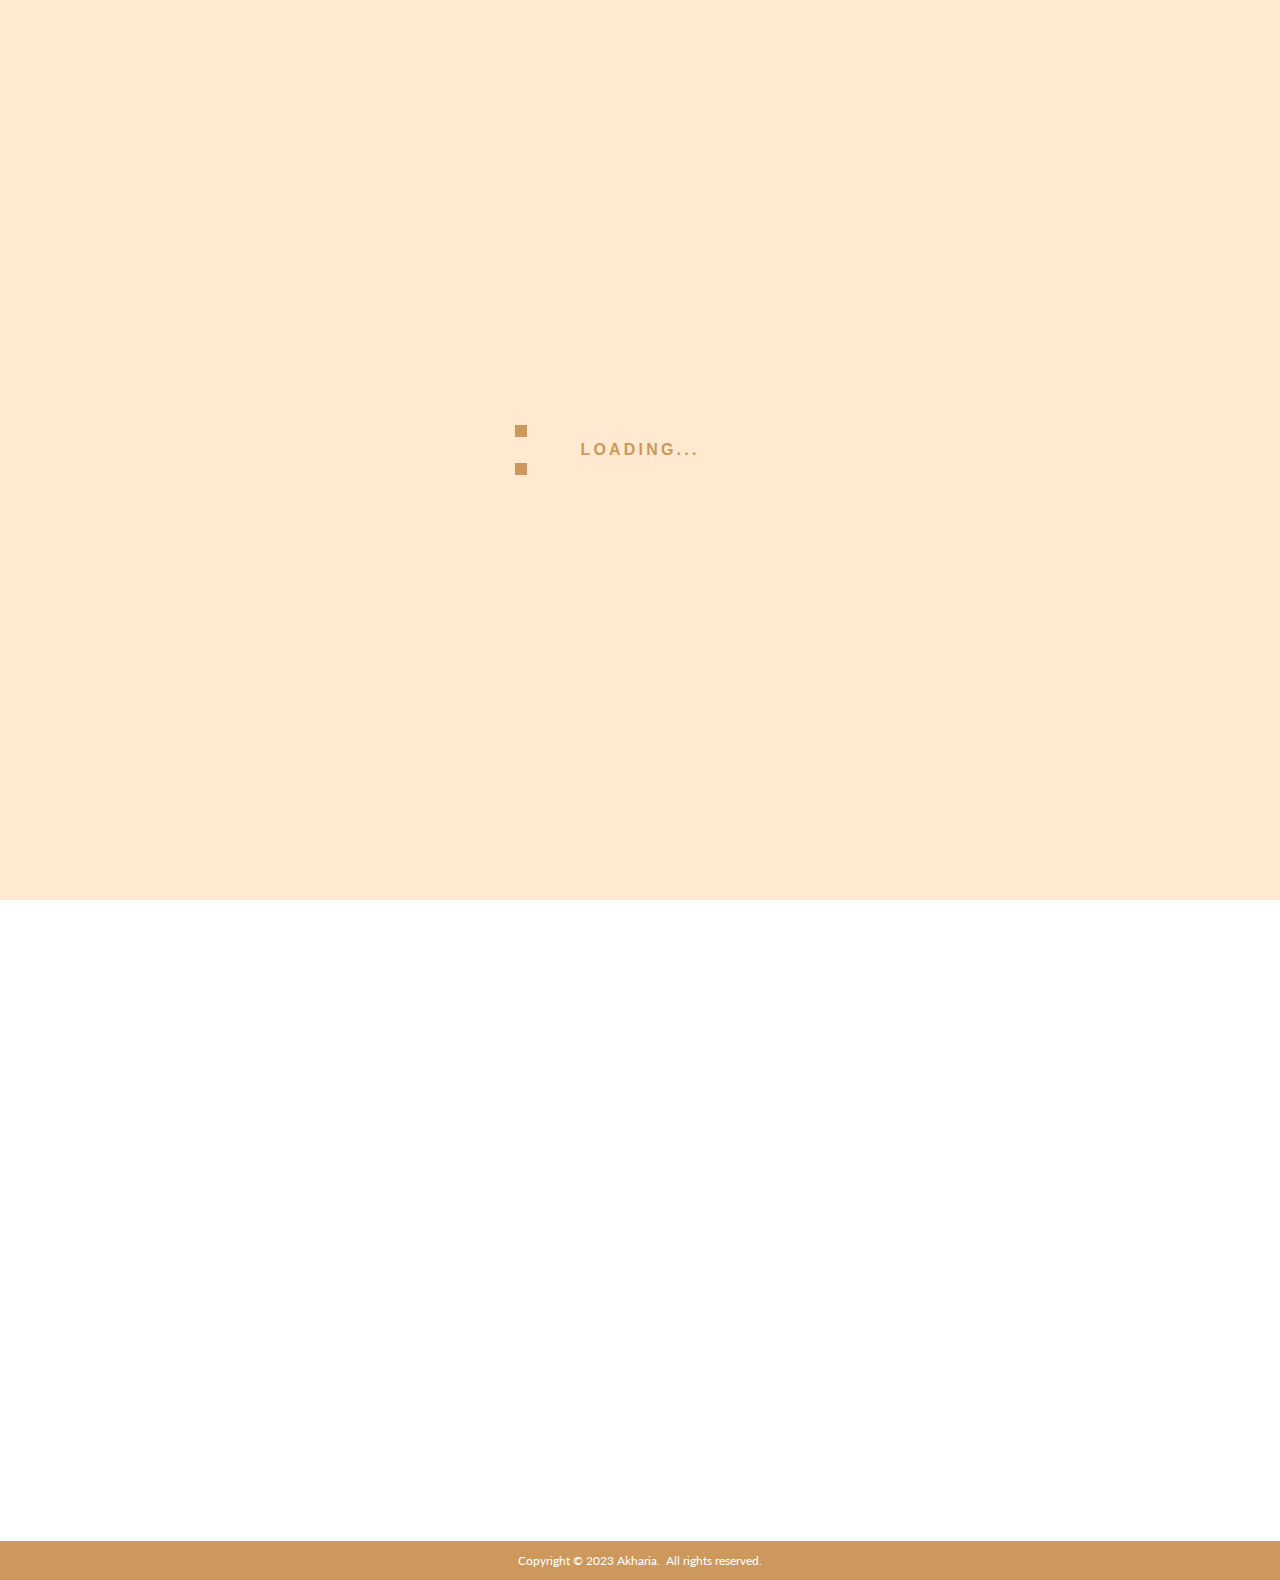
<file: index.html>
<!DOCTYPE html>
<html lang="en">
<head>
    <meta charset="UTF-8">
    <meta http-equiv="X-UA-Compatible" content="IE=edge">
    <meta name="theme-color" content="#CD985B" />
    <meta name="viewport" content="width=device-width initial-scale=1">
    <link rel="icon" href="https://i.postimg.cc/QNc5mQps/Group-1.png" type="image" sizes="16x16">
    <link rel="stylesheet" href="style.css">
    <title>Akhraia</title>
</head>
<body>
    <div class="bg-loader">
        <div class="loader">Loading...</div>
    </div>
    <div class="header">
        <div class="logoo">
            <a href="index.html"><img class="logo" src="Logo Icon.png"></a>
        </div>
        
        <div class="search">
            <a href="search-.html"><div class="searchicon">
                <img src="Vector.png" width="70%" height="90%">
            </div></a>
            <div class="srcinput">
                <input type="text" placeholder="Cari di Akharia" class="input">
            </div>
        </div>
        <div class="button1">
        <button onclick="openLoginForm()" class="btn-masuk" type="button">Masuk</button>&nbsp;&nbsp;
        <button onclick="openSignUpForm()" class="btn-daftar" type="button">Daftar</button>&nbsp;
        </div>
    </div>
    <div class="dropdown">
        <div class="dropbtn" onclick="myFunction()">
            <div class="line1"></div>
            <div class="line2"></div>
            <div class="line3"></div>
        </div>
    </div>
    <div id="nav" class="dropdown-content">
        <p class="first">BERANDA</p>
        <a class="first" href="#">Brand Terpilih</a>
        <a class="first" href="#">Keluaran Terbaru</a>
        <p class="scnd">EVENT</p>
        <a class="scnd" href="#">Erigo x Akharia</a>
        <a class="scnd" href="#">Erigo x Akharia</a>
        <a class="scnd" href="#">Erigo x Akharia</a>
    </div>
    <div class="bingkai">
        <div class="banner">
            <div class="slideshow-container">
                <img src="banner/Banner2.png">
                <img src="banner/Banner.png">
                <img src="banner/Banner3.png">
                <img src="banner/Banner4.png">
                <img src="banner/Banner5.png">
            </div>
        </div>
        <div class="btn-banner">
            <img src="Dropdown Icon.png" width="20%">
        </div>
        <div class="btn-banner2">
            <img src="Dropdown Icon.png" width="20%">
        </div>
    <div class="reveal">
        <div class="brand-terpilih">
            <div class="title-card">
            <div class="title-card1">Brand-brand Terpilih</div><div class="sml-link">Lihat Semua</div><br>
            </div>
            <div class="btn-terpilih">
            <button class="btn-terpilih1" type="button">Semua</button>
            <button class="btn-terpilih2" type="button">Brand Name Dummy Example</button>
            <button class="btn-terpilih3" type="button">Brand Name Dummy Example</button>
            </div>
            <div class="produk1">
                <div class="card">
                    <a href="shop.html"><img src="produk1.png"></a>
                    <div class="sml-title">Item Name For a Dumy Example</div>
                    <div class="prc-title"><b>Rp 100.000</b></div>
                    <div class="btn-beli-star">
                        <button class="btn-beli" type="button">Beli Sekarang</button>
                        <div class="btn-star"><center><img src="star.png" width="53%" height="53%"><center></div>
                    </div>
                </div>
                <div class="card">
                    <a href="shop.html"><img src="produk1.png"></a>
                    <div class="sml-title">Item Name For a Dumy Example</div>
                    <div class="prc-title"><b>Rp 100.000</b></div>
                    <div class="btn-beli-star">
                        <button class="btn-beli" type="button">Beli Sekarang</button>
                        <div class="btn-star"><center><img src="star.png" width="53%" height="53%"><center></div>
                    </div>
                </div>
                <div class="card">
                    <a href="shop.html"><img src="produk1.png"></a>
                    <div class="sml-title">Item Name For a Dumy Example</div>
                    <div class="prc-title"><b>Rp 100.000</b></div>
                    <div class="btn-beli-star">
                        <button class="btn-beli" type="button">Beli Sekarang</button>
                        <div class="btn-star"><center><img src="star.png" width="53%" height="53%"><center></div>
                    </div>
                </div>
                <div class="card">
                    <a href="shop.html"><img src="produk1.png"></a>
                    <div class="sml-title">Item Name For a Dumy Example</div>
                    <div class="prc-title"><b>Rp 100.000</b></div>
                    <div class="btn-beli-star">
                        <button class="btn-beli" type="button">Beli Sekarang</button>
                        <div class="btn-star"><center><img src="star.png" width="53%" height="53%"><center></div>
                    </div>
                </div>
                <div class="card">
                    <a href="shop.html"><img src="produk1.png"></a>
                    <div class="sml-title">Item Name For a Dumy Example</div>
                    <div class="prc-title"><b>Rp 100.000</b></div>
                    <div class="btn-beli-star">
                        <button class="btn-beli" type="button">Beli Sekarang</button>
                        <div class="btn-star"><center><img src="star.png" width="53%" height="53%"><center></div>
                    </div>
                </div>
                <div class="card">
                    <a href="shop.html"><img src="produk1.png"></a>
                    <div class="sml-title">Item Name For a Dumy Example</div>
                    <div class="prc-title"><b>Rp 100.000</b></div>
                    <div class="btn-beli-star">
                        <button class="btn-beli" type="button">Beli Sekarang</button>
                        <div class="btn-star"><center><img src="star.png" width="53%" height="53%"><center></div>
                    </div>
                </div>
            </div>
        </div>
    </div>
    <div class="reveal">
        <div class="brand-keluaran">
            <div class="title-card">
            <div class="title-card1">Keluaran Terbaru</div><div class="sml-link">Lihat Semua</div><br>
            </div>
            <div class="btn-terpilih">
            <button class="btn-terpilih1" type="button">Semua</button>
            <button class="btn-terpilih2" type="button">Brand Name Dummy Example</button>
            <button class="btn-terpilih3" type="button">Brand Name Dummy Example</button>
            </div>
            <div class="produk2">
                <div class="card">
                    <a href="shop.html"><img src="produk1.png"></a>
                    <div class="sml-title">Item Name For a Dumy Example</div>
                    <div class="prc-title"><b>Rp 100.000</b></div>
                    <div class="btn-beli-star">
                        <button class="btn-beli" type="button">Beli Sekarang</button>
                        <div class="btn-star"><center><img src="star.png" width="53%" height="53%"><center></div>
                    </div>
                </div>
                <div class="card">
                    <a href="shop.html"><img src="produk1.png"></a>
                    <div class="sml-title">Item Name For a Dumy Example</div>
                    <div class="prc-title"><b>Rp 100.000</b></div>
                    <div class="btn-beli-star">
                        <button class="btn-beli" type="button">Beli Sekarang</button>
                        <div class="btn-star"><center><img src="star.png" width="53%" height="53%"><center></div>
                    </div>
                </div>
                <div class="card">
                    <a href="shop.html"><img src="produk1.png"></a>
                    <div class="sml-title">Item Name For a Dumy Example</div>
                    <div class="prc-title"><b>Rp 100.000</b></div>
                    <div class="btn-beli-star">
                        <button class="btn-beli" type="button">Beli Sekarang</button>
                        <div class="btn-star"><center><img src="star.png" width="53%" height="53%"><center></div>
                    </div>
                </div>
                <div class="card">
                    <a href="shop.html"><img src="produk1.png"></a>
                    <div class="sml-title">Item Name For a Dumy Example</div>
                    <div class="prc-title"><b>Rp 100.000</b></div>
                    <div class="btn-beli-star">
                        <button class="btn-beli" type="button">Beli Sekarang</button>
                        <div class="btn-star"><center><img src="star.png" width="53%" height="53%"><center></div>
                    </div>
                </div>
                <div class="card">
                    <a href="shop.html"><img src="produk1.png"></a>
                    <div class="sml-title">Item Name For a Dumy Example</div>
                    <div class="prc-title"><b>Rp 100.000</b></div>
                    <div class="btn-beli-star">
                        <button class="btn-beli" type="button">Beli Sekarang</button>
                        <div class="btn-star"><center><img src="star.png" width="53%" height="53%"><center></div>
                    </div>
                </div>
                <div class="card">
                    <a href="shop.html"><img src="produk1.png"></a>
                    <div class="sml-title">Item Name For a Dumy Example</div>
                    <div class="prc-title"><b>Rp 100.000</b></div>
                    <div class="btn-beli-star">
                        <button class="btn-beli" type="button">Beli Sekarang</button>
                        <div class="btn-star"><center><img src="star.png" width="53%" height="53%"><center></div>
                    </div>
                </div>
            </div>
        </div>
    </div>
        <div class="login-overlay"></div>
        <div class="popup">
            <div onclick="closeLoginForm()" class="popup-close">&times;</div>
            <div class="form">
                <div class="login-header">
                    Masuk ke akunmu
                </div>
                <div class="login-sub">
                    Selamat datang! Silahkan memasukkan data untuk masuk ke akun anda.
                </div>
                <div class="element">
                    <label for="username"></label>
                    <input placeholder="Nama" type="text" id="username">
                </div>
                <div class="element">
                    <label for="password"></label>
                    <input placeholder="Kata sandi" type="text" id="password">
                </div>
                <div class="element-btn">
                    <a href="index2.html">
                    <button>Masuk</button>
                    </a>
                </div>
                <div class="no-account">
                    Tidak ada akun? &nbsp;<div class="clck-acnt">Buat sebuah akun</div>
                </div>
            </div>
        </div>
        <div class="signup-overlay"></div>
        <div class="popup2">
            <div onclick="closeSignUpForm()" class="popup2-close">&times;</div>
            <div class="form">
                <div class="login-header">
                    Daftar sebuah akun
                </div>
                <div class="login-sub">
                    Selamat datang! Silahkan memasukkan data untuk masuk ke akun anda.
                </div>
                <div class="element">
                    <label for="username"></label>
                    <input placeholder="Nama" type="text" id="username">
                </div>
                <div class="element">
                    <label for="password"></label>
                    <input placeholder="Kata sandi" type="text" id="password">
                </div>
                <div class="element-btn">
                    <button>Daftar</button>
                </div>
                <div class="no-account">
                    Ada sebuah akun? &nbsp;<div class="clck-acnt">Masuk ke akunmu</div>
                </div>
            </div>
        </div>
    </div>
<div class="footer">
    Copyright © 2023 Akharia. &nbsp;All rights reserved.
</div>
    <script src="https://cdnjs.cloudflare.com/ajax/libs/jquery/3.4.1/jquery.min.js"></script>
    <script src="script.js"></script>
    <script src="imageslider.js"></script>
    <script src="dropbtn.js"></script>
</body>
</html>
</file>
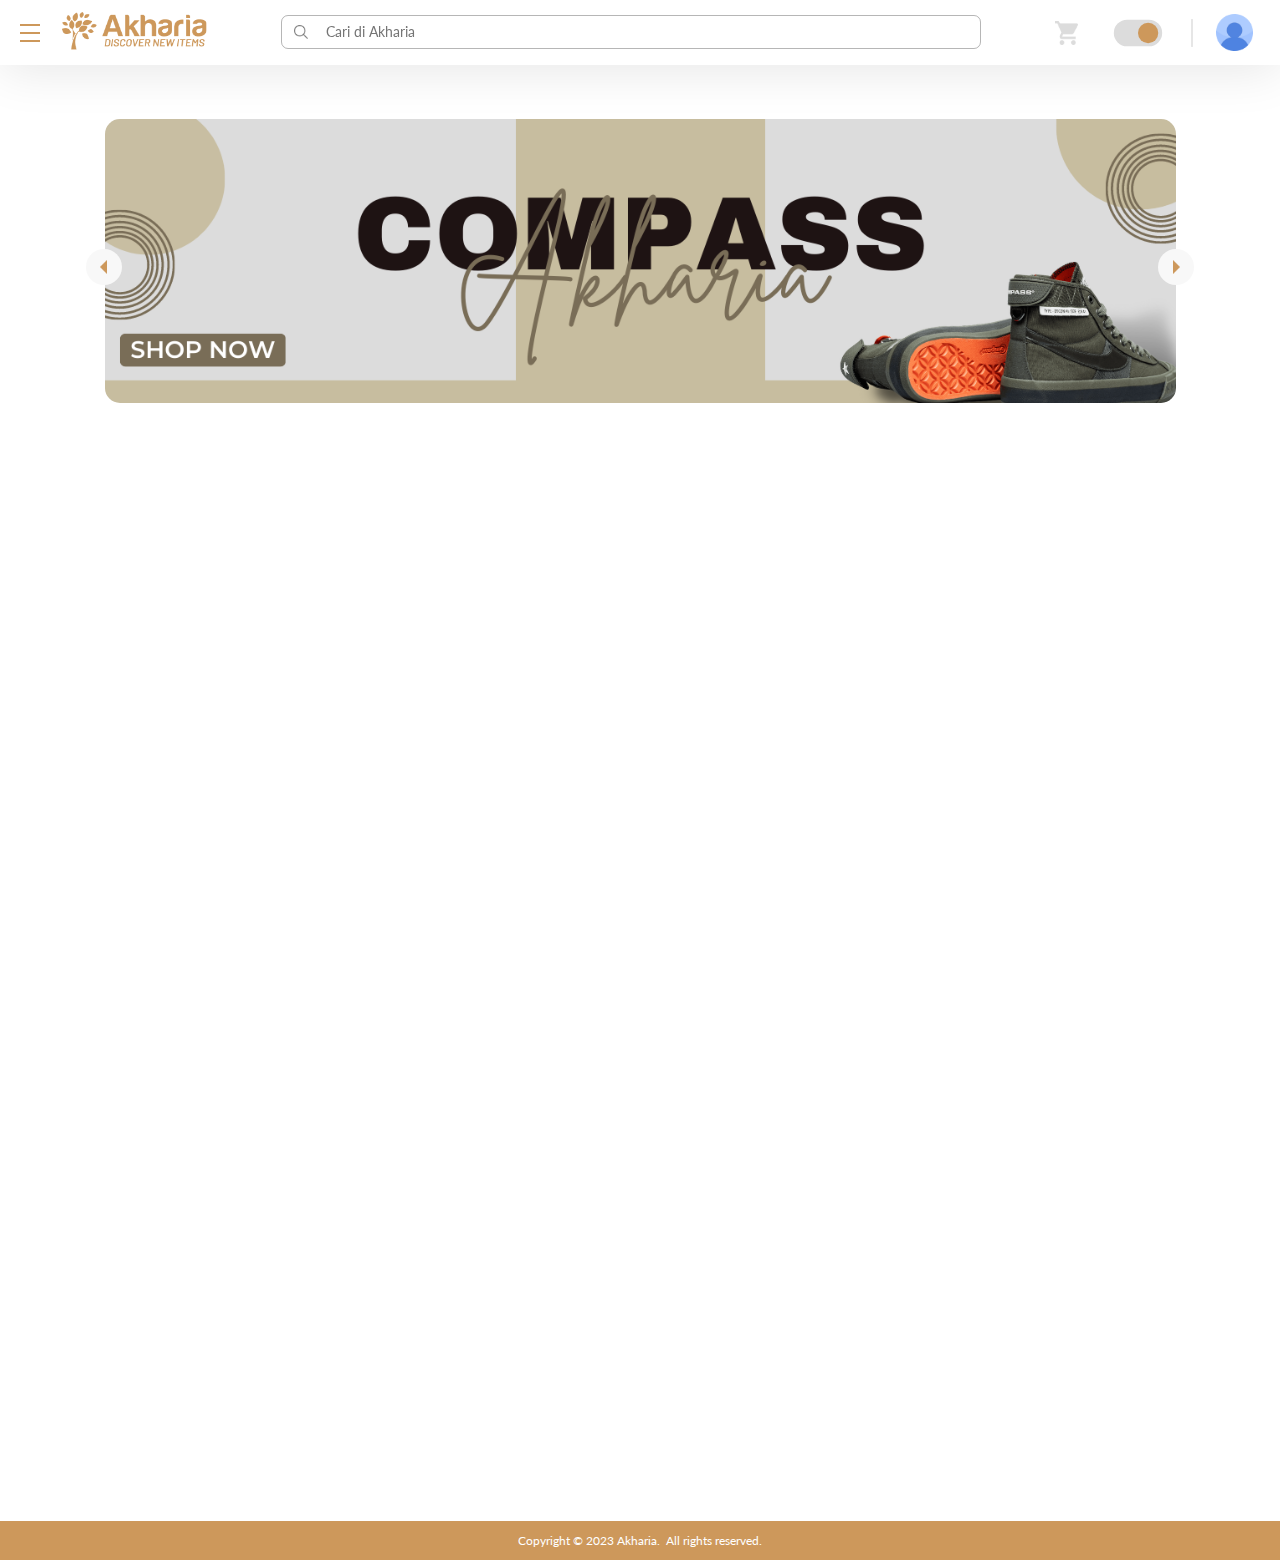
<file: index2.html>
<!DOCTYPE html>
<html lang="en">
<head>
    <meta charset="UTF-8">
    <meta http-equiv="X-UA-Compatible" content="IE=edge">
    <meta name="theme-color" content="#CD985B" />
    <meta name="viewport" content="width=device-width initial-scale=1">
    <link rel="icon" href="https://i.postimg.cc/QNc5mQps/Group-1.png" type="image" sizes="16x16">
    <link rel="stylesheet" href="style2.css">
    <title>Akhraia</title>
</head>
<body>
    <div class="header">
        <div class="logoo">
            <a href="index2.html"><img class="logo" src="Logo Icon.png"></a>
        </div>
        
        <div class="search">
            <a href="search-.html"><div class="searchicon">
                <img src="Vector.png" width="70%" height="90%">
            </div></a>
            <div class="srcinput">
                <input type="text" placeholder="Cari di Akharia" class="input">
            </div>
        </div>
        <div class="toggle">
            <a href="cart.html"><div class="keranjang">
                <img src="Vector2.png" width="70%">
            </div></a>
            <div class="mode">
                <label class="switch">
                    <input type="checkbox" checked>
                    <span onclick="myDark()" class="slider round"></span>
                  </label>
            </div>
            <div class="garis">
                <img src="rectangle.png" width="149%" height="28">
            </div>
            <div class="logoprofil">
                <img src="logoprofil.png">
                <div class="biomenu">
                    <div class="bg"><div class="little"></div></div>
                    <div class="title-bio">
                        <div><a href="#">Profil</a></div>
                        <div><a href="favorit.html">Barang Favorit</a></div>
                        <div><a href="#">Histori Pencarian</a></div>
                        <div><a href="index.html">Keluar Akun</a></div>
                    </div>
                </div>
            </div>
        </div>
    </div>
    <div class="dropdown">
        <div class="dropbtn" onclick="myFunction()">
            <div class="line1"></div>
            <div class="line2"></div>
            <div class="line3"></div>
        </div>
    </div>
    <div id="nav" class="dropdown-content">
        <p class="first">BERANDA</p>
        <a class="first" href="#">Brand Terpilih</a>
        <a class="first" href="#">Keluaran Terbaru</a>
        <p class="scnd">EVENT</p>
        <a class="scnd" href="#">Erigo x Akharia</a>
        <a class="scnd" href="#">Erigo x Akharia</a>
        <a class="scnd" href="#">Erigo x Akharia</a>
    </div>
    <div class="bingkai">
        <div class="banner">
            <div class="slideshow-container">
                <img src="banner/Banner2.png">
                <img src="banner/Banner.png">
                <img src="banner/Banner3.png">
                <img src="banner/Banner4.png">
                <img src="banner/Banner5.png">
            </div>
        </div>
        <div class="btn-banner">
            <img src="Dropdown Icon.png" width="20%">
        </div>
        <div class="btn-banner2">
            <img src="Dropdown Icon.png" width="20%">
        </div>
    <div class="reveal">
        <div class="brand-terpilih">
            <div class="title-card">
            <div class="title-card1">Brand-brand Terpilih</div><div class="sml-link">Lihat Semua</div><br>
            </div>
            <div class="btn-terpilih">
            <button class="btn-terpilih1" type="button">Semua</button>
            <button class="btn-terpilih2" type="button">Brand Name Dummy Example</button>
            <button class="btn-terpilih3" type="button">Brand Name Dummy Example</button>
            </div>
            <div class="produk1">
                <div class="card">
                    <a href="shop.html"><img src="produk1.png"></a>
                    <div class="sml-title">Item Name For a Dumy Example</div>
                    <div class="prc-title"><b>Rp 100.000</b></div>
                    <div class="btn-beli-star">
                        <button class="btn-beli" type="button">Beli Sekarang</button>
                        <div class="btn-star"><center><img src="star.png" width="53%" height="53%"><center></div>
                    </div>
                </div>
                <div class="card">
                    <a href="shop.html"><img src="produk1.png"></a>
                    <div class="sml-title">Item Name For a Dumy Example</div>
                    <div class="prc-title"><b>Rp 100.000</b></div>
                    <div class="btn-beli-star">
                        <button class="btn-beli" type="button">Beli Sekarang</button>
                        <div class="btn-star"><center><img src="star.png" width="53%" height="53%"><center></div>
                    </div>
                </div>
                <div class="card">
                    <a href="shop.html"><img src="produk1.png"></a>
                    <div class="sml-title">Item Name For a Dumy Example</div>
                    <div class="prc-title"><b>Rp 100.000</b></div>
                    <div class="btn-beli-star">
                        <button class="btn-beli" type="button">Beli Sekarang</button>
                        <div class="btn-star"><center><img src="star.png" width="53%" height="53%"><center></div>
                    </div>
                </div>
                <div class="card">
                    <a href="shop.html"><img src="produk1.png"></a>
                    <div class="sml-title">Item Name For a Dumy Example</div>
                    <div class="prc-title"><b>Rp 100.000</b></div>
                    <div class="btn-beli-star">
                        <button class="btn-beli" type="button">Beli Sekarang</button>
                        <div class="btn-star"><center><img src="star.png" width="53%" height="53%"><center></div>
                    </div>
                </div>
                <div class="card">
                    <a href="shop.html"><img src="produk1.png"></a>
                    <div class="sml-title">Item Name For a Dumy Example</div>
                    <div class="prc-title"><b>Rp 100.000</b></div>
                    <div class="btn-beli-star">
                        <button class="btn-beli" type="button">Beli Sekarang</button>
                        <div class="btn-star"><center><img src="star.png" width="53%" height="53%"><center></div>
                    </div>
                </div>
                <div class="card">
                    <a href="shop.html"><img src="produk1.png"></a>
                    <div class="sml-title">Item Name For a Dumy Example</div>
                    <div class="prc-title"><b>Rp 100.000</b></div>
                    <div class="btn-beli-star">
                        <button class="btn-beli" type="button">Beli Sekarang</button>
                        <div class="btn-star"><center><img src="star.png" width="53%" height="53%"><center></div>
                    </div>
                </div>
            </div>
        </div>
    </div>
    <div class="reveal">
        <div class="brand-keluaran">
            <div class="title-card">
            <div class="title-card1">Keluaran Terbaru</div><div class="sml-link">Lihat Semua</div><br>
            </div>
            <div class="btn-terpilih">
            <button class="btn-terpilih1" type="button">Semua</button>
            <button class="btn-terpilih2" type="button">Brand Name Dummy Example</button>
            <button class="btn-terpilih3" type="button">Brand Name Dummy Example</button>
            </div>
            <div class="produk2">
                <div class="card">
                    <a href="shop.html"><img src="produk1.png"></a>
                    <div class="sml-title">Item Name For a Dumy Example</div>
                    <div class="prc-title"><b>Rp 100.000</b></div>
                    <div class="btn-beli-star">
                        <button class="btn-beli" type="button">Beli Sekarang</button>
                        <div class="btn-star"><center><img src="star.png" width="53%" height="53%"><center></div>
                    </div>
                </div>
                <div class="card">
                    <a href="shop.html"><img src="produk1.png"></a>
                    <div class="sml-title">Item Name For a Dumy Example</div>
                    <div class="prc-title"><b>Rp 100.000</b></div>
                    <div class="btn-beli-star">
                        <button class="btn-beli" type="button">Beli Sekarang</button>
                        <div class="btn-star"><center><img src="star.png" width="53%" height="53%"><center></div>
                    </div>
                </div>
                <div class="card">
                    <a href="shop.html"><img src="produk1.png"></a>
                    <div class="sml-title">Item Name For a Dumy Example</div>
                    <div class="prc-title"><b>Rp 100.000</b></div>
                    <div class="btn-beli-star">
                        <button class="btn-beli" type="button">Beli Sekarang</button>
                        <div class="btn-star"><center><img src="star.png" width="53%" height="53%"><center></div>
                    </div>
                </div>
                <div class="card">
                    <a href="shop.html"><img src="produk1.png"></a>
                    <div class="sml-title">Item Name For a Dumy Example</div>
                    <div class="prc-title"><b>Rp 100.000</b></div>
                    <div class="btn-beli-star">
                        <button class="btn-beli" type="button">Beli Sekarang</button>
                        <div class="btn-star"><center><img src="star.png" width="53%" height="53%"><center></div>
                    </div>
                </div>
                <div class="card">
                    <a href="shop.html"><img src="produk1.png"></a>
                    <div class="sml-title">Item Name For a Dumy Example</div>
                    <div class="prc-title"><b>Rp 100.000</b></div>
                    <div class="btn-beli-star">
                        <button class="btn-beli" type="button">Beli Sekarang</button>
                        <div class="btn-star"><center><img src="star.png" width="53%" height="53%"><center></div>
                    </div>
                </div>
                <div class="card">
                    <a href="shop.html"><img src="produk1.png"></a>
                    <div class="sml-title">Item Name For a Dumy Example</div>
                    <div class="prc-title"><b>Rp 100.000</b></div>
                    <div class="btn-beli-star">
                        <button class="btn-beli" type="button">Beli Sekarang</button>
                        <div class="btn-star"><center><img src="star.png" width="53%" height="53%"><center></div>
                    </div>
                </div>
            </div>
        </div>
    </div>
</div>
<div class="footer">
    Copyright © 2023 Akharia. &nbsp;All rights reserved.
</div>
    <script src="script.js"></script>
    <script src="imageslider.js"></script>
    <script src="dropbtn.js"></script>
</body>
</html>
</file>
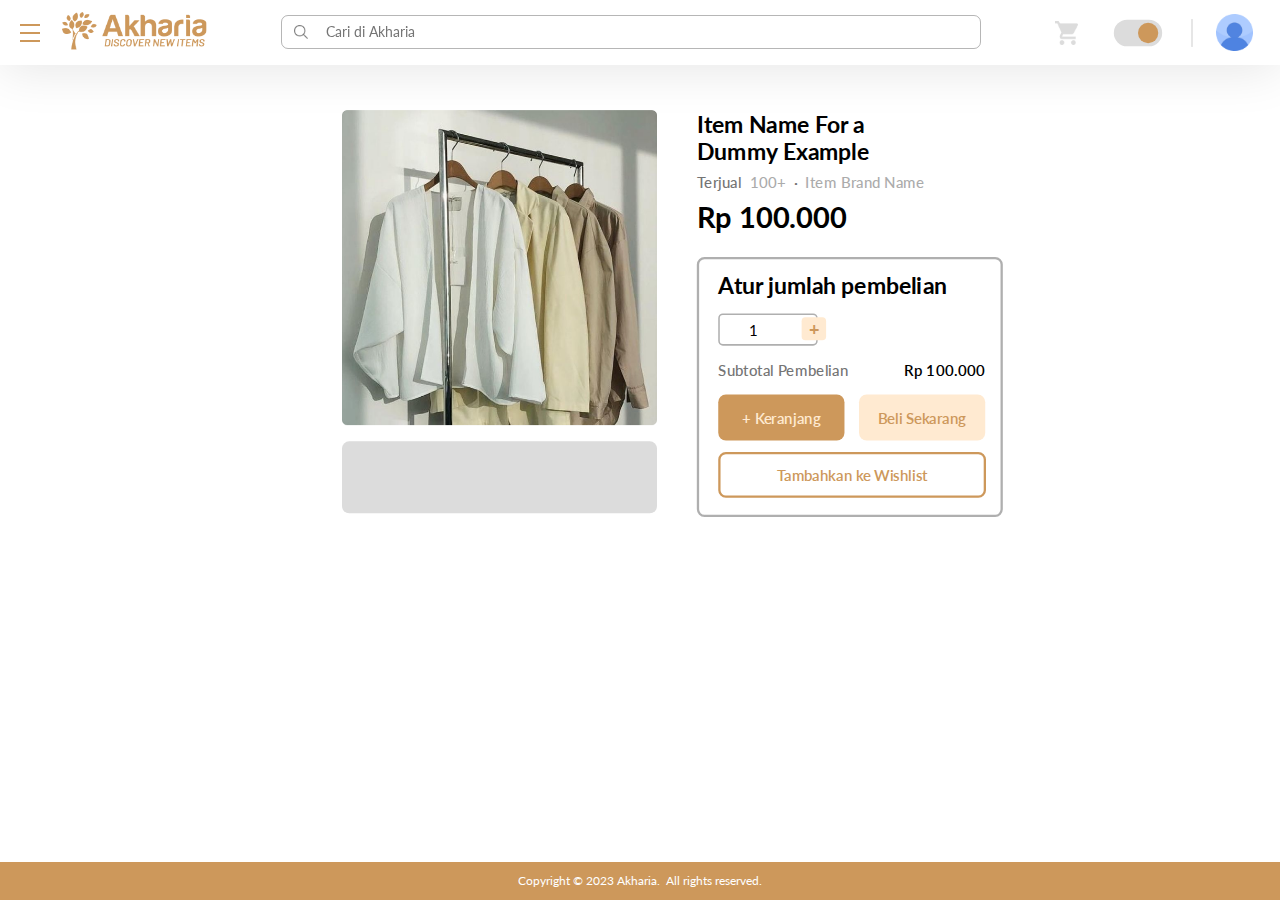
<file: shop.html>
<!DOCTYPE html>
<html lang="en">
<head>
    <meta charset="UTF-8">
    <meta http-equiv="X-UA-Compatible" content="IE=edge">
    <meta name="theme-color" content="#CD985B" />
    <meta name="viewport" content="width=device-width initial-scale=1">
    <link rel="icon" href="https://i.postimg.cc/QNc5mQps/Group-1.png" type="image" sizes="16x16">
    <link rel="stylesheet" href="shop.css">
    <title>Akhraia</title>
</head>
<body>
    <div class="header">
        <div class="logoo">
            <a href="index2.html"><img class="logo" src="Logo Icon.png" alt="" width="13%" height="13%"></a>
        </div>
        
        <div class="search">
            <a href="search-.html"><div class="searchicon">
                <img src="Vector.png" width="70%" height="90%">
            </div></a>
            <div class="srcinput">
                <input type="text" placeholder="Cari di Akharia" class="input">
            </div>
        </div>
        <div class="toggle">
            <a href="cart.html"><div class="keranjang">
                <img src="Vector2.png" width="70%">
            </div></a>
            <div class="mode">
                <label class="switch">
                    <input type="checkbox" checked>
                    <span onclick="myDark()" class="slider round"></span>
                  </label>
            </div>
            <div class="garis">
                <img src="rectangle.png" width="149%" height="28">
            </div>
            <div class="logoprofil">
                <img src="logoprofil.png">
                <div class="biomenu">
                    <div class="bg"><div class="little"></div></div>
                    <div class="title-bio">
                        <div><a href="#">Profil</a></div>
                        <div><a href="favorit.html">Barang Favorit</a></div>
                        <div><a href="#">Histori Pencarian</a></div>
                        <div><a href="index.html">Keluar Akun</a></div>
                    </div>
                </div>
            </div>
        </div>
    </div>
    <div class="dropdown">
        <div class="dropbtn" onclick="myFunction()">
            <div class="line1"></div>
            <div class="line2"></div>
            <div class="line3"></div>
        </div>
    </div>
    <div id="nav" class="dropdown-content">
        <p class="first">BERANDA</p>
        <a class="first" href="#">Brand Terpilih</a>
        <a class="first" href="#">Keluaran Terbaru</a>
        <p class="scnd">EVENT</p>
        <a class="scnd" href="#">Erigo x Akharia</a>
        <a class="scnd" href="#">Erigo x Akharia</a>
        <a class="scnd" href="#">Erigo x Akharia</a>
    </div>
<div class="bingkai">
    <div class="shop">
        <div class="item">
            <img src="item.png">
            <div class="banner"></div>
        </div>
        <div class="item-info">
            <h2>Item Name For a Dummy Example</h2>
            <div class="sub">Terjual &nbsp;<div class="terjual">100+</div>&nbsp; · &nbsp;<div class="terjual">Item Brand Name</div></div>
            <div class="price">Rp 100.000</div>
            <div class="card">
                <h2>Atur jumlah pembelian</h2>
                <div class="number">
                    <div class="negatif"><img src="-.png" width="80%"></div>
                    <input type="text" value="1" step="1">
                    <div class="plus">+</div>
                </div>
                <div class="terjual">Subtotal Pembelian
                    <div class="harga">Rp 100.000</div>
                </div>
                <button class="btn-1">+ Keranjang</button>
                <button class="btn-2">Beli Sekarang</button>
                <button class="btn-3">Tambahkan ke Wishlist</button>
            </div>
        </div>
    </div>
</div>
    <div class="footer">
        Copyright © 2023 Akharia. &nbsp;All rights reserved.
    </div>
    <script src="script.js"></script>
    <script src="imageslider.js"></script>
    <script src="dropbtn.js"></script>
    <script src="dropdown-rotate.js"></script>
</body>
</html>
</file>
<file: style.css>
@import url('https://fonts.googleapis.com/css2?family=Lato&display=swap');
* {
    font-family: 'Lato', sans-serif;
    margin: 0;
    padding: 0;
    box-sizing: border-box;
}

/* body::-webkit-scrollbar {
    width: 0;
} */


.bingkai {
    max-width: 1190px;
    position: relative;
    margin: 0 auto;
}

.bg-loader {
    top: 0;
    height: 100vh;
    width: 100%;
    background: #FFEAD1;
    position: fixed;
    z-index: 9999;
  }

  .loader {
    width: 250px;
    height: 50px;
    line-height: 50px;
    text-align: center;
    position: absolute;
    top: 50%;
    left: 50%;
    transform: translate(-50%,-50%);
    font-family: helvetica, arial, sans-serif;
    text-transform: uppercase;
    font-weight: 900;
    color: #CD985b;
    letter-spacing: 0.2em;
  }
    
    .loader::before, .loader::after {
      content: "";
      display: block;
      width: 12px;
      height: 12px;
      background: #CD985b;
      position: absolute;
      animation: load .7s infinite alternate ease-in-out;
    }
    
    .loader::before {
      top: 0;
    }
    
    .loader::after {
      bottom: 0;
    }
  
  @keyframes load {
    0% { left: 0; height: 30px; width: 15px }
    50% { height: 8px; width: 40px }
    100% { left: 235px; height: 30px; width: 15px}
  }

.header {
    box-sizing: border-box;
    justify-content: space-between;
    padding: 14px 17px 17px 17px;
    top: 0;
    box-shadow: 0px 5px 50px rgba(0, 0, 0, 0.1);
    background-color: white;
    font-size: 30px;
    width: 100%;
    height: 65px;
    display: flex;
    flex-wrap: wrap;
    z-index: 4;
    position: fixed;
}

body .header .button1 {
    margin-top: -6.2px;
    margin-right: -3px;
}

.button1 .btn-masuk {
    color: #CD985b;
    font-weight: 700;
    font-size: 13px;
    background-color: #FFEAD1;
    border: 2px solid #FFEAD1;
    border-radius: 8px;
    padding: 5px 15px 5px 15px;
    height: 35px;
    width: 75px;
    cursor: pointer;
    animation: menuKeluar2 1s;
    animation-delay: 1.5s;
}

.button1 .btn-masuk:hover{
    color: #FFFFFF;
    font-weight: 700;
    background-color: #CD985b;
    border: 2px solid #CD985b;
    border-radius: 10px;
    padding: 5px 15px 5px 15px;
    cursor: pointer;
}   

.btn-daftar, .btn-masuk{
    transition-duration: 0.4s;
    animation-delay: 1.5s;
}

.button1 .btn-daftar{
    color: #FFEAD1;
    font-weight: 700;
    font-size: 13px;
    background-color: #CD985b;
    border: 2px solid #CD985b;
    border-radius: 8px;
    padding: 5px 15px 5px 15px;
    height: 35px;
    width: 75px;
    cursor: pointer;
    animation: menuKeluar2 1.7s;
    animation-delay: 1.5s;
}
.button1 .btn-daftar:hover{
    color: #CD985b;
    font-weight: 700;
    background-color: #FFEAD1;
    border: 2px solid #FFEAD1;
    border-radius: 10px;
    padding: 5px 15px 5px 15px;
    cursor: pointer;
}

.header .search {
    margin-top: 1.3px;
    border-width: 1.78px;
    border-style: solid;
    border-color: #18181851;
    width: 650px;
    height: 34px;
    display: flex;
    border-radius: 7px;
    animation: menuKeluar2 0.7s;
    animation-delay: 1.5s;
}
@keyframes menuKeluar2 {
    0% {
        transform: translateY(-200%);
    }
    100% {
        transform: translateY(0%);
    }
}

.header .search .searchicon {
    cursor: pointer;
    margin-top: -7px;
    padding: 0 0 0 12px;
}

.header .srcinput input{
    outline: none;
    border: none;
    padding-top: 7.5px;
    position: absolute;
    margin-left: 12px;
    padding-right: 420px;
    font-size: 13.5px;
    background: none;
}

body .header .logo {
    width: 100px;
    float: left;
    margin-top: -2px;
    width: 145.27px;
    height: 38.25px;
    background-color: white;
    z-index: 1;
    animation: KeluarSamping 0.9s;
    animation-delay: 1.5s;
}

.dropbtn {
    z-index: 5;
    position: fixed;
}

.dropbtn .line1{
    /* border-left: 7px solid transparent;
    border-right: 7px solid transparent;
    border-top: 7px solid #CD985b; */
    width: 20px;
    border: #CD985B;
    border-width: 1px;
    border-style: solid;
    margin-right: 15px;
    margin-left: 20px;
    margin-top: 8px;
    cursor: pointer;
    transition: 0.25s;
    background: none;
}

.dropbtn .line2 {
    width: 20px;
    border: #CD985B;
    border-width: 1px;
    border-style: solid;
    margin-right: 30px;
    margin-left: 20px;
    margin-top: 6px;
    cursor: pointer;
    transition: 0.25s;
    background: none;
}

.dropbtn .line3 {
    width: 20px;
    border: #CD985B;
    border-width: 1px;
    border-style: solid;
    margin-right: 30px;
    margin-left: 20px;
    margin-top: 6px;
    cursor: pointer;
    transition: 0.25s;
    background: none;
}

.dropdown.activate .dropbtn .line1{
    margin-top: 16px;
    width: 20px;
    transform: rotate(45deg);
    background-color: #CD985B;
}

.dropdown.activate .dropbtn .line2{
    margin-top: -2.1px;
    background-color: #CD985B;
    width: 20px;
    transform: rotate(-45deg);
}

.dropdown.activate .dropbtn .line3{
    margin-top: -2px;
    opacity: 0;
    background-color: #CD985B;
    transform: rotate(45deg);
}

.dropdown {
    position: relative;
    display: inline-block;
    z-index: 5;
}

.dropdown-content {
    border-radius: 7px;
    margin: 90px 20px 0 20px;
    display: none;
    height: 270px;
    width: 195px;
    position: fixed;
    z-index: 4;
    top: 0;
    left: 0;
    background-color: #FFFFFF;
    position: fixed;
    box-shadow: 0px 5px 100px rgba(0, 0, 0, 0.2);
    transition: 0.65s;
    animation: menuKeluar 0.65s;
}

@keyframes contentdrop {
    0% {
        transform: translateY(200%);
        opacity: 0;
    }
    100% {
        transform: translateY(0%);
        opacity: 1;
    }
 }
 @keyframes contentdrop2 {
    0% {
        transform: translateY(200%);
        opacity: 0;
    }
    20% {
        opacity: 0;
    }
    30% {
        opacity: 0;
    }
    40% {
        opacity: 0;
    }
    50% {
        opacity: 0;
    }
    60% {
        opacity: 0.2;
    }
    70% {
        opacity: 0.5;
    }
    100% {
        transform: translateY(0%);
        opacity: 1;
    }
 }

 @keyframes menuKeluar {
    0% {
        /* transform: scale(0%); */
        opacity: .5;
        height: 100px;
    }
 
    100% {
        /* transform: scale(100%); */
        opacity: 1;
        height: 270px;
    }
 }

 .dropdown-content a {
    color: black;
    padding: 10px 16px;
    text-decoration: none;
    display: block;
    font-size: 13px;
    padding-left: 45px;
    transition: 0.8s;
}

.dropdown-content .first {
    animation: contentdrop 1s;
}
.dropdown-content .scnd {
    animation: contentdrop2 1.3s;
}

.dropdown-content p {
    padding: 24px 50px 1px 21px;
    padding-left: 30px;
    font-size: 9px;
    transition: 0.5s;
}

.dropdown-content a:hover {
    background-color: #CD985b;
    color: #FFFFFF;
    z-index: 100;
    cursor: pointer;
}

.dropdown-content:hover {
    display: block;
}

.logoo{
    margin-left: 45px;
    display: flex;
    transition: 0.65s;
}

@keyframes KeluarSamping {
    0% {
        transform: translateX(-13%);
        opacity: 0.4;
    }
 
    100% {
        transform: translateX(0%);
        opacity: 1;
    }
 }

 .banner {
    margin: 0 auto;
    margin-top: 120px;
    position: relative;
    width: 90%;
    overflow: hidden;
    border-radius: 15px;
    z-index: 1;
    cursor: pointer;
}
.banner .slideshow-container {
    display: flex;
    width: 200%;
    height: 100%;
    animation: slide 20s ease infinite;
    /* width: 142.75%;
    display: flex;
    animation: slide 15s infinite;
    animation-delay: 1.5s; */
}

.banner img {
    width: 50%;
    height: 100%;
    object-fit: cover;
}

@keyframes slide {
    0% {
        transform: translateX(0%);
    }
    5% {
        transform: translateX(0%);
    }
    10% {
        transform: translateX(0%);
    }
    15% {
        transform: translateX(0%);
    }
    20% {
        transform: translateX(-50%);
    }
    25% {
        transform: translateX(-50%);
    }
    30% {
        transform: translateX(-50%);
    }
    35% {
        transform: translateX(-50%);
    }
    40% {
        transform: translateX(-100%);
    }
    45% {
        transform: translateX(-100%);
    }
    50% {
        transform: translateX(-100%);
    }
    55% {
        transform: translateX(-100%);
    }
    60% {
        transform: translateX(-150%);
    }
    65% {
        transform: translateX(-150%);
    }
    70% {
        transform: translateX(-150%);
    }
    75% {
        transform: translateX(-150%);
    }
    80% {
        transform: translateX(-200%);
    }
    85% {
        transform: translateX(-200%);
    }
    90% {
        transform: translateX(-200%);
    }
    95% {
        transform: translateX(-200%);
    }
    100% {
        transform: translateX(0%);
    }
}

.btn-banner {
    background: #f8f8f8;
    text-align: center;
    left: 41px;
    top: 130px;
    width: 36px;
    height: 36px;
    display: block;
    position: absolute;
    padding-top: 9px;
    padding-left: 1px;
    border-radius: 50%; 
    transform: rotate(180deg);
    object-fit: cover;
    z-index: 1;
    transition: 0.5s;
    cursor: pointer;
}
.btn-banner:hover {
    background: #FFEAD1;
}
.btn-banner2 {
    background: #f8f8f8;
    text-align: center;
    right: 41px;
    top: 130px;
    width: 36px;
    height: 36px;
    display: block;
    position: absolute;
    padding-top: 9px;
    padding-left: 1px;
    border-radius: 50%;
    z-index: 1;
    transition: 0.5s;
    cursor: pointer;
}
.btn-banner2:hover {
    background: #FFEAD1;
}

.brand-terpilih {
    margin-left: -30px;
    margin-top: 20px;
    margin-bottom: 50px;
}

.card {
    transform: scale(70%);
    border-radius: 15px;
    margin: 10px;
    margin-left: -15px;
    margin-right: -15px;
    width: 295px;
    height: 455px;
    box-shadow: 0 10px 25px rgba(0,0,0,0.08);
}

.card a img {
    width: 295px;
    border-top-left-radius: 15px;
    border-top-right-radius: 15px;
}

.produk1 {
    margin-right: 81.7px;
    margin-left: 100px;
    margin-top: -50px;
    padding-bottom: 130px;
    align-items: center;
    display: flex;
    flex-direction: row;
    overflow: auto;
    scroll-behavior: smooth;
}
.reveal .produk1::-webkit-scrollbar {
    width: 0;
    opacity: 0;
}

.brand-keluaran {
    margin-left: -30px;
    margin-top: -250px;
}
.produk2 {
    margin-right: 81.7px;
    margin-left: 100px;
    margin-top: -50px;
    padding-bottom: 20px;
    align-items: center;
    display: flex;
    flex-direction: row;
    overflow: auto;
    scroll-behavior: smooth;
}
.reveal .produk2::-webkit-scrollbar {
    width: 0;
    opacity: 0;
}

.title-card {
    display: flex;
    flex-direction: row;
    margin-bottom: 20px;
}

.sml-link {
    margin-left: 25px;
    font-size: 18px;
    margin-top: 50px;
    color: #CD985b;
    cursor: pointer;
}

.title-card1 {
    margin-left: 126px;
    font-size: 28px;
    font-weight: 600;
    margin-top: 40px;
}

.btn-terpilih1 {
    margin-left: 126px;
    margin-bottom: 20px;
    color: #FFEAD1;
    font-weight: 700;
    font-size: 13px;
    background-color: #CD985b;
    border: 2px solid #CD985b;
    border-radius: 8px;
    padding: 5px 15px 5px 15px;
    height: 35px;
    width: 75px;
    cursor: pointer;
    transition-duration: 0.4s; 
}

.btn-terpilih1:hover {
    color: #CD985b;
    background-color: #FFEAD1;
    border: 2px solid #FFEAD1;
}

.btn-terpilih2 {
    margin-left: 20px;
    margin-bottom: 20px;
    color: #CD985b;
    font-weight: 700;
    font-size: 13px;
    background-color: #FFFFFF;
    border: 1.7px solid #CD985b;
    border-radius: 8px;
    padding: 5px 15px 5px 15px;
    height: 35px;
    width: 210px;
    cursor: pointer;
    transition-duration: 0.4s;
}

.btn-terpilih2:hover {
    color: #FFEAD1;
    background-color: #CD985b;
    border: 2px solid #CD985b;
}

.btn-terpilih3 {
    margin-left: 20px;
    margin-bottom: 20px;
    color: #CD985b;
    font-weight: 700;
    font-size: 13px;
    background-color: #FFFFFF;
    border: 1.7px solid #CD985b;
    border-radius: 8px;
    padding: 5px 15px 5px 15px;
    height: 35px;
    width: 210px;
    cursor: pointer;
    transition-duration: 0.4s;
}

.btn-terpilih3:hover {
    color: #FFEAD1;
    background-color: #CD985b;
    border: 2px solid #CD985b;
}

.card .sml-title {
    padding: 15px 15px 15px 15px;
    font-size: 25px;
}
.card .prc-title {
    padding: 0 15px 15px 15px;
    font-size: 25px;
}

.btn-beli {
    margin-left: 15px;
    margin-bottom: 20px;
    color: #CD985b;
    font-weight: 700;
    font-size: 16px;
    background-color: #FFFFFF;
    border: 2px solid #CD985b;
    border-radius: 6px;
    padding: 4px 15px 5px 15px;
    height: 46px;
    width: 200px;
    cursor: pointer;
    transition-duration: 0.4s;
}
.btn-beli:hover {
    color: #FFEAD1;
    background-color: #CD985b;
    border: 2px solid #CD985b;
}

.btn-star {
    padding-top: 9px;
    margin-left: 10px;
    color: #CD985b;
    background-color: #FFFFFF;
    border: 2px solid #CD985b;
    border-radius: 6px;
    height: 46px;
    width: 46px;
    cursor: pointer;
    transition-duration: 0.4s;
}
.btn-star:hover {
    background-color: #FFEAD1;
    border: 2px solid #FFEAD1;
}

.btn-star img {
    z-index: 1;
}

.btn-beli-star {
    display: flex;
    flex-direction: row;
}

.reveal{
    background-color: #ffffff00;
    position: relative;
    transform: scale(0.8);
    opacity: 0;
    transition: 0.7s all ease;
  }
  
  .reveal.active{
    transform: scale(1);
    opacity: 1;
    z-index: 0;
  }

.login-overlay {
    position: fixed;
    top: 0px;
    left: 0px;
    width: 100%;
    height: 100vh;
    z-index: 6;
    background: rgba(0,0,0,0.5);
    display: none;
}
.signup-overlay {
    position: fixed;
    top: 0px;
    left: 0px;
    width: 100%;
    height: 100vh;
    z-index: 6;
    background: rgba(0,0,0,0.5);
    display: none;
}

.popup {
    transform: scale(75%);
    position: fixed;
    top: 7%;
    left: 29%;
    width: 530px;
    height: 530px;
    background: #ffffff;
    border-radius: 17px;
    z-index: 7;
    opacity: 0;
    animation: login 0.65s;
    transition: 0.3s;
    display: none;
}
.popup2 {
    transform: scale(75%);
    position: fixed;
    top: 7%;
    left: 29%;
    width: 530px;
    height: 530px;
    background: #ffffff;
    border-radius: 17px;
    z-index: 7;
    opacity: 0;
    animation: login 0.65s;
    transition: 0.3s;
    display: none;
}

@keyframes login {
    0% {
        transform: scale(0%);
    }
    100% {
        transform: scale(75%);
    }
}

body.showLoginForm .login-overlay {
    display: block;
}
body.showLoginForm .popup {
    display: block;
    opacity: 1;
    animation: login 0.6s;
}

body.showSignUpForm .signup-overlay {
    display: block;
}
body.showSignUpForm .popup2 {
    display: block;
    opacity: 1;
    animation: login 0.6s;
}

.popup .popup-close {
    position: absolute;
    top: 10px;
    right: 10px;
    width: 55px;
    height: 55px;
    padding-top: 2px;
    color: #797979;
    font-size: 40px;
    text-align: center;
    border-radius: 6px;
    cursor: pointer;
}
.popup2 .popup2-close {
    position: absolute;
    top: 10px;
    right: 10px;
    width: 55px;
    height: 55px;
    padding-top: 2px;
    color: #797979;
    font-size: 40px;
    text-align: center;
    border-radius: 6px;
    cursor: pointer;
}

.popup .form .login-header {
    padding: 60px 55px 10px 75px;
    font-weight: 600;
    font-size: 32px;
}
.popup2 .form .login-header {
    padding: 60px 55px 10px 75px;
    font-weight: 600;
    font-size: 32px;
}

.popup .form .login-sub {
    padding: 10px 55px 20px 75px;
    color: #797979;
    font-size: 17px;
}
.popup2 .form .login-sub {
    padding: 10px 55px 20px 75px;
    color: #797979;
    font-size: 17px;
}

.popup .form .element {
    padding: 17px 20px 8px 20px;
}
.popup2 .form .element {
    padding: 17px 20px 8px 20px;
}

.popup .form .element {
    margin: 10px 10px 25px 70px;
    background-color: #ffffff;
    width: 380px;
    height: 57px;
    border-radius: 9px;
    border-color: #C9C9C9;
    border-width: 2.3px;
    border-style: solid;
}
.popup2 .form .element {
    margin: 10px 10px 25px 70px;
    background-color: #ffffff;
    width: 380px;
    height: 57px;
    border-radius: 9px;
    border-color: #C9C9C9;
    border-width: 2.3px;
    border-style: solid;
}

.popup .form .element input {
    border: none;
    outline: none;
    width: 330px;
    font-size: 17px;
    font-weight: 600;
}
.popup2 .form .element input {
    border: none;
    outline: none;
    width: 330px;
    font-size: 17px;
    font-weight: 600;
}

.popup .form .element-btn button {
    outline: none;
    border: none;
    background: #CD985b;
    color: #FFEAD1;
    margin: 10px 10px 15px 70px;
    width: 380px;
    height: 57px;
    font-size: 18px;
    font-weight: 600;
    border-radius: 9px;
    cursor: pointer;
    transition: 0.5s;
}
.popup .form .element-btn button:hover {
    background: #FFEAD1;
    color: #CD985b;
}
.popup2 .form .element-btn button {
    outline: none;
    border: none;
    background: #CD985b;
    color: #FFEAD1;
    margin: 10px 10px 15px 70px;
    width: 380px;
    height: 57px;
    font-size: 18px;
    font-weight: 600;
    border-radius: 9px;
    cursor: pointer;
    transition: 0.5s;
}
.popup2 .form .element-btn button:hover {
    background: #FFEAD1;
    color: #CD985b;
}


.popup .form .no-account {
    display: flex;
    flex-direction: row;
    justify-content: center;
}
.popup2 .form .no-account {
    display: flex;
    flex-direction: row;
    justify-content: center;
}

.popup .form .no-account .clck-acnt {
    color: #CD985b;
    cursor: pointer;
}
.popup2 .form .no-account .clck-acnt {
    color: #CD985b;
    cursor: pointer;
}

.popup .form .no-account .clck-acnt:hover {
    font-weight: 600;
}
.popup2 .form .no-account .clck-acnt:hover {
    font-weight: 600;
}

.footer {
    width: 100%;
    background-color: #CD985b;
    text-align: center;
    padding: 11.7px 0;
    color: #FFF;
    font-size: 12px;
}
</file>
<file: style2.css>
@import url('https://fonts.googleapis.com/css2?family=Lato&display=swap');
* {
    font-family: 'Lato', sans-serif;
    margin: 0;
    padding: 0;
    box-sizing: border-box;
}

body {
    transition: 0.5s;
}

body .bingkai {
    max-width: 1190px;
    position: relative;
    margin: 0 auto;
}

body.dark-mode::-webkit-scrollbar {
    width: 17px;
    background-color: #393939;
}

body.dark-mode::-webkit-scrollbar-track {
    border: solid 0.2px transparent;
}

body.dark-mode::-webkit-scrollbar-thumb {
    border-radius: 13px;
    box-shadow: inset 0 0 10px 10px #CD985B;
    border: solid 5px transparent;
  }

body.dark-mode::-webkit-scrollbar-button:single-button {
    background-color: #393939;
    display: block;
    border: solid;
    border-color: #393939;
    height: 15px;
    width: 10px;
}

body.dark-mode {
    background: #2B2A29;
}

.header {
    box-sizing: border-box;
    justify-content: space-between;
    padding: 14px 17px 17px 17px;
    top: 0;
    box-shadow: 0px 5px 50px rgba(0, 0, 0, 0.1);
    background-color: white;
    font-size: 30px;
    width: 100%;
    height: 65px;
    display: flex;
    flex-wrap: wrap;
    z-index: 4;
    position: fixed;
    transition: 0.5s;
}

body.dark-mode .header {
    background-color: #1E1E1E;
    box-shadow: 0px 5px 50px rgba(0, 0, 0, 0.8);
}

.toggle .logoprofil.activatee .biomenu {
    display: block;
}

.logoprofil {
    z-index: 100000;
    position: relative;
}

.biomenu {
    position: absolute;
    z-index: 1;
    top: 76px;
    left: -106px;
    display: none;
}

@keyframes biomenu {
    0% {
        height: 10px;
    }
    100% {
        height: 141.1px;
    }
}

@keyframes biotext {
    0% {
        margin-bottom: -15px;
        opacity: 0;
    }
    100% {
        margin-bottom: 15px;
        opacity: 0.8;
    }
}

.biomenu .bg {
    background: #fff;
    width: 148.21px;
    height: 141.1px;
    box-shadow: 0px 5px 100px rgba(0, 0, 0, 0.2);
    border-radius: 5px;
    animation: biomenu 0.5s;
    transition: 0.5s;
    position: absolute;
}

body.dark-mode .biomenu .bg {
    background: #2B2A29;
    box-shadow: 0px 5px 100px rgba(0, 0, 0, 0.8);
}

.biomenu .bg .little {
    width: 0;
    height: 0;
    border-left: 13px solid transparent;
    border-right: 13px solid transparent;
    border-bottom: 30px solid #fff;
    border-radius: 100px;
    transform: rotate(122deg);
    position: absolute;
    left: 80%;
    top: -4.9%;
    z-index: 1;
    /* box-shadow: 0px 5px 100px rgba(0, 0, 0, 0.2); */
    border-radius: 5px;
    transition: 0.5s;
}

body.dark-mode .biomenu .bg .little {
    border-bottom: 30px solid #2B2A29;
}

.biomenu .title-bio {
    padding: 15px 15px 15px 20px;
}

.biomenu .title-bio div {
    margin-bottom: 15px;
    font-size: 14px;
    color: #181818;
    opacity: 0.8;
    animation: biotext 0.5s;
    transition: 0.5s;
}

.biomenu .title-bio div a:hover {
    color: #CD985B;
}

.biomenu .title-bio div a {
    text-decoration: none;
    color: #181818;
    transition: 0.4s;
}

body.dark-mode .biomenu .title-bio div a {
    color: #FFFFFF;
}
body.dark-mode .biomenu .title-bio div a:hover {
    color: #CD985B;
}

.toggle {
    display: flex;
    flex-direction: row;
    flex-wrap: wrap;
}

.switch {
    transform: scale(78%);
    position: relative;
    display: inline-block;
    width: 62px;
    height: 34px;
    margin-top: 2px;
    margin-right: 22px;
    margin-left: 30px;
  }

.switch input { 
    opacity: 0;
    width: 0;
    height: 0;
  }
  
  .slider {
    position: absolute;
    cursor: pointer;
    top: 0;
    left: 0;
    right: 0;
    bottom: 0;
    background-color: #303030;
    /* background-color: #FFEAD1; */
    -webkit-transition: .4s;
    transition: .4s;
  }
  
  .slider:before {
    position: absolute;
    content: "";
    height: 26px;
    width: 26px;
    left: 4.9px;
    bottom: 4.5px;
    background-color: #5c5c5c;
    -webkit-transition: .4s;
    transition: .4s;
  }
  
  input:checked + .slider {
    background-color: #DCDCDC;
  }
  
  /* input:focus + .slider {
    box-shadow: 0 0 1px #DCDCDC;
  } */
  
  input:checked + .slider:before {
    -webkit-transform: translateX(26px);
    -ms-transform: translateX(26px);
    transform: translateX(26px);
    background-color: #CD985B;
  }

.slider.round:before {
    border-radius: 50%;
  }

.slider.round {
    border-radius: 34px;
  }

.header .garis {
    margin-top: 3px;
    margin-right: 4px;
    margin-bottom: -10px;
}

.header .keranjang {
    margin-top: 1px;
    margin-right: -12px;
    cursor: pointer;
}

.logoprofil {
    margin-right: 10px;
    margin-left: 20px;
    cursor: pointer;
    z-index: 100000;
}

.logoprofil img {
    width: 37px;
}

.header .search {
    margin-top: 1.3px;
    border-width: 1.78px;
    border-style: solid;
    border-color: #18181851;
    width: 700px;
    height: 34px;
    display: flex;
    border-radius: 7px;
    animation: menuKeluar2 0.7s;
    transition: 0.5s;
}

body.dark-mode .header .search {
    background-color: #1E1E1E;
    border-style: solid;
    border-color: #4f4f4f;
}

@keyframes menuKeluar2 {
    0% {
        transform: translateY(-200%);
    }
    100% {
        transform: translateY(0%);
    }
}

.header .search .searchicon {
    cursor: pointer;
    margin-top: -7px;
    padding: 0 0 0 12px;
    transition: 0.6s;
}

body.dark-mode .header .search .searchicon {
    filter: invert(20);
}

.header .srcinput input {
    outline: none;
    border: none;
    padding-top: 7.5px;
    position: absolute;
    margin-left: 12px;
    width: 630px;
    font-size: 13.5px;
    background: none;
}

body.dark-mode .header .srcinput input {
    color: #FFFFFF;
}

body .header .logo{
    width: 100px;
    float: left;
    margin-left: 0px 0px 0px 30px;
    margin-top: -2px;
    width: 145.27px;
    height: 38.25px;
    background-color: white;
    z-index: 1;
    transition: 0.5s;
}

body.dark-mode .logo {
    background-color: #1E1E1E;
}

.dropbtn {
    z-index: 5;
    position: fixed;
}

.dropbtn .line1{
    /* border-left: 7px solid transparent;
    border-right: 7px solid transparent;
    border-top: 7px solid #CD985b; */
    width: 20px;
    border: #CD985B;
    border-width: 1px;
    border-style: solid;
    margin-right: 15px;
    margin-left: 20px;
    margin-top: 8px;
    cursor: pointer;
    transition: 0.25s;
    background: none;
}

.dropbtn .line2 {
    width: 20px;
    border: #CD985B;
    border-width: 1px;
    border-style: solid;
    margin-right: 30px;
    margin-left: 20px;
    margin-top: 6px;
    cursor: pointer;
    transition: 0.25s;
    background: none;
}

.dropbtn .line3 {
    width: 20px;
    border: #CD985B;
    border-width: 1px;
    border-style: solid;
    margin-right: 30px;
    margin-left: 20px;
    margin-top: 6px;
    cursor: pointer;
    transition: 0.25s;
    background: none;
}

.dropdown.activate .dropbtn .line1{
    margin-top: 16px;
    width: 20px;
    transform: rotate(45deg);
    background-color: #CD985B;
}

.dropdown.activate .dropbtn .line2{
    margin-top: -2.1px;
    background-color: #CD985B;
    width: 20px;
    transform: rotate(-45deg);
}

.dropdown.activate .dropbtn .line3{
    margin-top: -2px;
    opacity: 0;
    background-color: #CD985B;
    transform: rotate(45deg);
}

.dropdown {
    position: relative;
    display: inline-block;
    z-index: 5;
}

.dropdown-content {
    border-radius: 7px;
    margin: 90px 20px 0 20px;
    display: none;
    height: 270px;
    width: 195px;
    position: fixed;
    z-index: 4;
    top: 0;
    left: 0;
    background-color: #FFFFFF;
    position: fixed;
    box-shadow: 0px 5px 100px rgba(0, 0, 0, 0.2);
    transition: 0.65s;
    animation: menuKeluar 0.65s;
}

body.dark-mode .dropdown-content {
    background-color: #1E1E1E;
    box-shadow: 4px 1px 15px -3px rgba(0,0,0,0.9);
}

@keyframes menuKeluar {
    0% {
        /* transform: scale(0%); */
        opacity: .5;
        height: 100px;
    }
 
    100% {
        /* transform: scale(100%); */
        opacity: 1;
        height: 270px;
    }
 }

 @keyframes contentdrop {
    0% {
        transform: translateY(200%);
        opacity: 0;
    }
    100% {
        transform: translateY(0%);
        opacity: 1;
    }
 }
 @keyframes contentdrop2 {
    0% {
        transform: translateY(200%);
        opacity: 0;
    }
    20% {
        opacity: 0;
    }
    30% {
        opacity: 0;
    }
    40% {
        opacity: 0;
    }
    50% {
        opacity: 0;
    }
    60% {
        opacity: 0.2;
    }
    70% {
        opacity: 0.5;
    }
    100% {
        transform: translateY(0%);
        opacity: 1;
    }
 }

 .dropdown-content a {
    color: black;
    padding: 10px 16px;
    text-decoration: none;
    display: block;
    font-size: 13px;
    padding-left: 45px;
    transition: 0.8s;
}

.dropdown-content .first {
    animation: contentdrop 1s;
}
.dropdown-content .scnd {
    animation: contentdrop2 1.3s;
}

body.dark-mode .dropdown-content a {
    color: white;
}

body.dark-mode .dropdown-content p {
    color: white;
}

.dropdown-content p {
    padding: 24px 50px 1px 21px;
    padding-left: 30px;
    font-size: 9px;
    transition: 0.5s;
}

.dropdown-content a:hover {
    background-color: #CD985b;
    color: #FFFFFF;
    z-index: 100;
    cursor: pointer;
}

.dropdown-content:hover {
    display: block;
}

.logoo{
    margin-left: 45px;
    display: flex;
    transition: 0.65s;
}

@keyframes KeluarSamping {
    0% {
        transform: translateX(-13%);
        opacity: 0.4;
    }
 
    100% {
        transform: translateX(0%);
        opacity: 1;
    }
 }

.banner {
    margin: 0 auto;
    margin-top: 100px;
    position: relative;
    width: 90%;
    overflow: hidden;
    border-radius: 15px;
    z-index: 1;
    cursor: pointer; 
}
.banner .slideshow-container {
    display: flex;
    width: 200%;
    height: 100%;
    animation: slide 20s ease infinite;
}
.banner img {
    width: 50%;
    height: 100%;
    object-fit: cover;
}

@keyframes slide {
    0% {
        transform: translateX(0%);
    }
    5% {
        transform: translateX(0%);
    }
    10% {
        transform: translateX(0%);
    }
    15% {
        transform: translateX(0%);
    }
    20% {
        transform: translateX(-50%);
    }
    25% {
        transform: translateX(-50%);
    }
    30% {
        transform: translateX(-50%);
    }
    35% {
        transform: translateX(-50%);
    }
    40% {
        transform: translateX(-100%);
    }
    45% {
        transform: translateX(-100%);
    }
    50% {
        transform: translateX(-100%);
    }
    55% {
        transform: translateX(-100%);
    }
    60% {
        transform: translateX(-150%);
    }
    65% {
        transform: translateX(-150%);
    }
    70% {
        transform: translateX(-150%);
    }
    75% {
        transform: translateX(-150%);
    }
    80% {
        transform: translateX(-200%);
    }
    85% {
        transform: translateX(-200%);
    }
    90% {
        transform: translateX(-200%);
    }
    95% {
        transform: translateX(-200%);
    }
    100% {
        transform: translateX(0%);
    }
}

.btn-banner {
    background: #f8f8f8;
    text-align: center;
    left: 41px;
    top: 130px;
    width: 36px;
    height: 36px;
    display: block;
    position: absolute;
    padding-top: 9px;
    padding-left: 1px;
    border-radius: 50%; 
    transform: rotate(180deg);
    object-fit: cover;
    z-index: 1;
    transition: 0.5s;
    cursor: pointer;
}
.btn-banner:hover {
    background: #FFEAD1;
}
body.dark-mode .btn-banner {
    background: #393939;
}
body.dark-mode .btn-banner:hover {
    background: #616161;
}

.btn-banner2 {
    background: #f8f8f8;
    text-align: center;
    right: 41px;
    top: 130px;
    width: 36px;
    height: 36px;
    display: block;
    position: absolute;
    padding-top: 9px;
    padding-left: 1px;
    border-radius: 50%;
    z-index: 1;
    transition: 0.5s;
    cursor: pointer;
}
.btn-banner2:hover {
    background: #FFEAD1;
}
body.dark-mode .btn-banner2 {
    background: #393939;
}
body.dark-mode .btn-banner2:hover {
    background: #616161;
}

.brand-terpilih {
    margin-left: -30px;
    margin-top: 20px;
    margin-bottom: 50px;
}

.card {
    transform: scale(70%);
    border-radius: 15px;
    margin: 10px;
    margin-left: -15px;
    margin-right: -15px;
    width: 295px;
    height: 455px;
    box-shadow: 0 10px 25px rgba(0,0,0,0.08);
    transition: 0.5s;
}

body.dark-mode .card {
    background-color: #181818;
}

.card a img {
    width: 295px;
    border-top-left-radius: 15px;
    border-top-right-radius: 15px;
}

.produk1 {
    margin-right: 81.7px;
    margin-left: 100px;
    margin-top: -50px;
    padding-bottom: 130px;
    align-items: center;
    display: flex;
    flex-direction: row;
    overflow: auto;
    scroll-behavior: smooth;
}
.produk1::-webkit-scrollbar {
    width: 0;
}

.brand-keluaran {
    margin-left: -30px;
    margin-top: -250px;
}
.produk2 {
    margin-right: 81.7px;
    margin-left: 100px;
    margin-top: -50px;
    padding-bottom: 20px;
    align-items: center;
    display: flex;
    flex-direction: row;
    overflow: auto;
    scroll-behavior: smooth;
}
.reveal .produk2::-webkit-scrollbar {
    width: 0;
}

.title-card {
    display: flex;
    flex-direction: row;
    margin-bottom: 20px;
}

.sml-link {
    margin-left: 25px;
    font-size: 18px;
    margin-top: 50px;
    color: #CD985b;
    cursor: pointer;
}

.title-card1 {
    margin-left: 126px;
    font-size: 28px;
    font-weight: 600;
    margin-top: 40px;
    transition: 0.7s;
}

body.dark-mode .title-card1 {
    color: #FFFFFF;
}

.btn-terpilih1 {
    margin-left: 126px;
    margin-bottom: 20px;
    color: #FFEAD1;
    font-weight: 700;
    font-size: 13px;
    background-color: #CD985b;
    border: 2px solid #CD985b;
    border-radius: 8px;
    padding: 5px 15px 5px 15px;
    height: 35px;
    width: 75px;
    cursor: pointer;
    transition-duration: 0.4s; 
}

.btn-terpilih1:hover {
    color: #CD985b;
    background-color: #FFEAD1;
    border: 2px solid #FFEAD1;
}

.btn-terpilih2 {
    margin-left: 20px;
    margin-bottom: 20px;
    color: #CD985b;
    font-weight: 700;
    font-size: 13px;
    background: none;
    border: 1.7px solid #CD985b;
    border-radius: 8px;
    padding: 5px 15px 5px 15px;
    height: 35px;
    width: 210px;
    cursor: pointer;
    transition-duration: 0.4s;
}

.btn-terpilih2:hover {
    color: #FFEAD1;
    background-color: #CD985b;
    border: 2px solid #CD985b;
}

.btn-terpilih3 {
    margin-left: 20px;
    margin-bottom: 20px;
    color: #CD985b;
    font-weight: 700;
    font-size: 13px;
    background: none;
    border: 1.7px solid #CD985b;
    border-radius: 8px;
    padding: 5px 15px 5px 15px;
    height: 35px;
    width: 210px;
    cursor: pointer;
    transition-duration: 0.4s;
}

.btn-terpilih3:hover {
    color: #FFEAD1;
    background-color: #CD985b;
    border: 2px solid #CD985b;
}

.card .sml-title {
    padding: 15px 15px 15px 15px;
    font-size: 25px;
    transition: 0.7s;
}
body.dark-mode .card .sml-title {
    color: #FFFFFF;
}
.card .prc-title {
    padding: 0 15px 15px 15px;
    font-size: 25px;
    transition: 0.7s;
}
body.dark-mode .card .prc-title {
    color: #FFFFFF;
}

.btn-beli {
    margin-left: 15px;
    margin-bottom: 20px;
    color: #CD985b;
    font-weight: 700;
    font-size: 16px;
    background: none;
    border: 2px solid #CD985b;
    border-radius: 6px;
    padding: 4px 15px 5px 15px;
    height: 46px;
    width: 200px;
    cursor: pointer;
    transition-duration: 0.4s;
}
.btn-beli:hover {
    color: #FFEAD1;
    background-color: #CD985b;
    border: 2px solid #CD985b;
}

.btn-star {
    padding-top: 9px;
    margin-left: 10px;
    color: #CD985b;
    background: none;
    border: 2px solid #CD985b;
    border-radius: 6px;
    height: 46px;
    width: 46px;
    cursor: pointer;
    transition-duration: 0.4s;
}
.btn-star:hover {
    background-color: #FFEAD1;
    border: 2px solid #FFEAD1;
}

.btn-star img {
    z-index: 1;
}

.btn-beli-star {
    display: flex;
    flex-direction: row;
}

.reveal{
    background-color: #ffffff00;
    position: relative;
    transform: scale(0.8);
    opacity: 0;
    transition: 0.7s all ease;
  }
  
  .reveal.active{
    transform: scale(1);
    opacity: 1;
    z-index: 0;
  }

  .footer {
    width: 100%;
    background-color: #CD985b;
    text-align: center;
    padding: 11.7px 0;
    color: #FFF;
    font-size: 12px;
    transition: 0.5s;
}

body.dark-mode .footer {
    background-color: #181818;
    color: #CD985B;
}
</file>
<file: shop.css>
@import url('https://fonts.googleapis.com/css2?family=Lato&display=swap');
* {
    font-family: 'Lato', sans-serif;
    margin: 0;
    padding: 0;
    box-sizing: border-box;
}

body .bingkai {
    max-width: 1190px;
    position: relative;
    margin: 0 auto;
}

body.dark-mode::-webkit-scrollbar {
    width: 17px;
    background-color: #393939;
}

body.dark-mode::-webkit-scrollbar-track {
    border: solid 0.2px transparent;
}

body.dark-mode::-webkit-scrollbar-thumb {
    border-radius: 13px;
    box-shadow: inset 0 0 10px 10px #CD985B;
    border: solid 5px transparent;
  }

body.dark-mode::-webkit-scrollbar-button:single-button {
    background-color: #393939;
    display: block;
    border: solid;
    border-color: #393939;
    height: 15px;
    width: 10px;
}

body {
    transition: 0.3s;
}
body.dark-mode {
    background: #2B2A29;
}

.header {
    box-sizing: border-box;
    justify-content: space-between;
    padding: 14px 17px 17px 17px;
    top: 0;
    box-shadow: 0px 5px 50px rgba(0, 0, 0, 0.1);
    background-color: white;
    font-size: 30px;
    width: 100%;
    height: 65px;
    display: flex;
    flex-wrap: wrap;
    z-index: 4;
    position: fixed;
    transition: 0.5s;
}

body.dark-mode .header {
    background-color: #1E1E1E;
    box-shadow: 0px 5px 50px rgba(0, 0, 0, 0.8);
}

.toggle .logoprofil.activatee .biomenu {
    display: block;
}

.logoprofil {
    z-index: 100000;
    position: relative;
}

.biomenu {
    position: absolute;
    z-index: 1;
    top: 76px;
    left: -106px;
    display: none;
}

@keyframes biomenu {
    0% {
        height: 10px;
    }
    100% {
        height: 141.1px;
    }
}

@keyframes biotext {
    0% {
        margin-bottom: -15px;
        opacity: 0;
    }
    100% {
        margin-bottom: 15px;
        opacity: 0.8;
    }
}

.biomenu .bg {
    background: #fff;
    width: 148.21px;
    height: 141.1px;
    box-shadow: 0px 5px 100px rgba(0, 0, 0, 0.2);
    border-radius: 5px;
    animation: biomenu 0.5s;
    transition: 0.5s;
    position: absolute;
}

body.dark-mode .biomenu .bg {
    background: #2B2A29;
    box-shadow: 0px 5px 100px rgba(0, 0, 0, 0.8);
}

.biomenu .bg .little {
    width: 0;
    height: 0;
    border-left: 13px solid transparent;
    border-right: 13px solid transparent;
    border-bottom: 30px solid #fff;
    border-radius: 100px;
    transform: rotate(122deg);
    position: absolute;
    left: 80%;
    top: -4.9%;
    z-index: 1;
    /* box-shadow: 0px 5px 100px rgba(0, 0, 0, 0.2); */
    border-radius: 5px;
    transition: 0.5s;
}

body.dark-mode .biomenu .bg .little {
    border-bottom: 30px solid #2B2A29;
}

.biomenu .title-bio {
    padding: 15px 15px 15px 20px;
}

.biomenu .title-bio div {
    margin-bottom: 15px;
    font-size: 14px;
    color: #181818;
    opacity: 0.8;
    animation: biotext 0.5s;
    transition: 0.5s;
}

.biomenu .title-bio div a:hover {
    color: #CD985B;
}

.biomenu .title-bio div a {
    text-decoration: none;
    color: #181818;
    transition: 0.4s;
}

body.dark-mode .biomenu .title-bio div a {
    color: #FFFFFF;
}
body.dark-mode .biomenu .title-bio div a:hover {
    color: #CD985B;
}

.header .search {
    margin-top: 1.3px;
    border-width: 1.78px;
    border-style: solid;
    border-color: #18181851;
    width: 700px;
    height: 34px;
    display: flex;
    border-radius: 7px;
    animation: menuKeluar2 0.7s;
    transition: 0.5s;
}

body.dark-mode .header .search {
    background-color: #1E1E1E;
    border-style: solid;
    border-color: #4f4f4f;
}

@keyframes menuKeluar2 {
    0% {
        transform: translateY(-200%);
    }
    100% {
        transform: translateY(0%);
    }
}

.header .search .searchicon {
    cursor: pointer;
    margin-top: -7px;
    padding: 0 0 0 12px;
    transition: 0.6s;
}

body.dark-mode .header .search .searchicon {
    filter: invert(20);
}

.header .srcinput input {
    outline: none;
    border: none;
    padding-top: 7.5px;
    position: absolute;
    margin-left: 12px;
    width: 630px;
    font-size: 13.5px;
    background: none;
}

body.dark-mode .header .srcinput input {
    color: #FFFFFF;
}

body .header .logo{
    width: 100px;
    float: left;
    margin-left: 0px 0px 0px 30px;
    margin-top: -2px;
    width: 145.27px;
    height: 38.25px;
    background-color: white;
    z-index: 1;
    transition: 0.5s;
}

body.dark-mode .logo {
    background-color: #1E1E1E;
}

.toggle {
    display: flex;
    flex-direction: row;
    flex-wrap: wrap;
}

.switch {
    transform: scale(78%);
    position: relative;
    display: inline-block;
    width: 62px;
    height: 34px;
    margin-top: 2px;
    margin-right: 22px;
    margin-left: 30px;
  }

  .switch input { 
    opacity: 0;
    width: 0;
    height: 0;
  }
  
  .slider {
    position: absolute;
    cursor: pointer;
    top: 0;
    left: 0;
    right: 0;
    bottom: 0;
    background-color: #303030;
    /* background-color: #FFEAD1; */
    -webkit-transition: .4s;
    transition: .4s;
  }
  
  .slider:before {
    position: absolute;
    content: "";
    height: 26px;
    width: 26px;
    left: 4.9px;
    bottom: 4.5px;
    background-color: #5c5c5c;
    -webkit-transition: .4s;
    transition: .4s;
  }
  
  input:checked + .slider {
    background-color: #DCDCDC;
  }
  
  input:checked + .slider:before {
    -webkit-transform: translateX(26px);
    -ms-transform: translateX(26px);
    transform: translateX(26px);
    background-color: #CD985B;
  }

  .slider.round:before {
    border-radius: 50%;
  }

.slider.round {
    border-radius: 34px;
  }

  .header .garis {
    margin-top: 3px;
    margin-right: 4px;
    margin-bottom: -10px;
}

.header .keranjang {
    margin-top: 1px;
    margin-right: -12px;
    cursor: pointer;
}

.logoprofil {
    margin-right: 10px;
    margin-left: 20px;
    cursor: pointer;
    z-index: 100000;
}

.logoprofil img {
    width: 37px;
}

.dropbtn {
    z-index: 5;
    position: fixed;
}

.dropbtn .line1{
    /* border-left: 7px solid transparent;
    border-right: 7px solid transparent;
    border-top: 7px solid #CD985b; */
    width: 20px;
    border: #CD985B;
    border-width: 1px;
    border-style: solid;
    margin-right: 15px;
    margin-left: 20px;
    margin-top: 8px;
    cursor: pointer;
    transition: 0.25s;
    background: none;
}

.dropbtn .line2 {
    width: 20px;
    border: #CD985B;
    border-width: 1px;
    border-style: solid;
    margin-right: 30px;
    margin-left: 20px;
    margin-top: 6px;
    cursor: pointer;
    transition: 0.25s;
    background: none;
}

.dropbtn .line3 {
    width: 20px;
    border: #CD985B;
    border-width: 1px;
    border-style: solid;
    margin-right: 30px;
    margin-left: 20px;
    margin-top: 6px;
    cursor: pointer;
    transition: 0.25s;
    background: none;
}

.dropdown.activate .dropbtn .line1{
    margin-top: 16px;
    width: 20px;
    transform: rotate(45deg);
    background-color: #CD985B;
}

.dropdown.activate .dropbtn .line2{
    margin-top: -2.1px;
    background-color: #CD985B;
    width: 20px;
    transform: rotate(-45deg);
}

.dropdown.activate .dropbtn .line3{
    margin-top: -2px;
    opacity: 0;
    background-color: #CD985B;
    transform: rotate(45deg);
}

.dropdown {
    position: relative;
    display: inline-block;
    z-index: 5;
}

.dropdown-content {
    border-radius: 7px;
    margin: 90px 20px 0 20px;
    display: none;
    height: 270px;
    width: 195px;
    position: fixed;
    z-index: 4;
    top: 0;
    left: 0;
    background-color: #FFFFFF;
    position: fixed;
    box-shadow: 0px 5px 100px rgba(0, 0, 0, 0.2);
    transition: 0.65s;
    animation: menuKeluar 0.65s;
}

body.dark-mode .dropdown-content {
    background-color: #1E1E1E;
    box-shadow: 4px 1px 15px -3px rgba(0,0,0,0.9);
}

@keyframes menuKeluar {
    0% {
        /* transform: scale(0%); */
        opacity: .5;
        height: 100px;
    }
 
    100% {
        /* transform: scale(100%); */
        opacity: 1;
        height: 270px;
    }
 }

 @keyframes contentdrop {
    0% {
        transform: translateY(200%);
        opacity: 0;
    }
    100% {
        transform: translateY(0%);
        opacity: 1;
    }
 }
 @keyframes contentdrop2 {
    0% {
        transform: translateY(200%);
        opacity: 0;
    }
    20% {
        opacity: 0;
    }
    30% {
        opacity: 0;
    }
    40% {
        opacity: 0;
    }
    50% {
        opacity: 0;
    }
    60% {
        opacity: 0.2;
    }
    70% {
        opacity: 0.5;
    }
    100% {
        transform: translateY(0%);
        opacity: 1;
    }
 }

 .dropdown-content a {
    color: black;
    padding: 10px 16px;
    text-decoration: none;
    display: block;
    font-size: 13px;
    padding-left: 45px;
    transition: 0.8s;
}

.dropdown-content .first {
    animation: contentdrop 1s;
}
.dropdown-content .scnd {
    animation: contentdrop2 1.3s;
}

body.dark-mode .dropdown-content a {
    color: white;
}

body.dark-mode .dropdown-content p {
    color: white;
}

.dropdown-content p {
    padding: 24px 50px 1px 21px;
    padding-left: 30px;
    font-size: 9px;
    transition: 0.5s;
}

.dropdown-content a:hover {
    background-color: #CD985b;
    color: #FFFFFF;
    z-index: 100;
    cursor: pointer;
}

.dropdown-content:hover {
    display: block;
}

.logoo{
    margin-left: 45px;
    display: flex;
    transition: 0.65s;
}

@keyframes KeluarSamping {
    0% {
        transform: translateX(-13%);
        opacity: 0.4;
    }
 
    100% {
        transform: translateX(0%);
        opacity: 1;
    }
 }
 @keyframes KeluarSamping2 {
    0% {
        transform: translateX(-30%);
        opacity: 0;
    }
 
    100% {
        transform: translateX(0%);
        opacity: 1;
    }
 }
 @keyframes KeluarSamping3 {
    0% {
        transform: scale(55%);
        opacity: 0;
    }
 
    100% {
        transform: scale(85%);
        opacity: 1;
    }
 }

.shop {
    display: flex;
    flex-direction: row;
    padding-top: 70px;
    margin-left: 250px;
    transform: scale(90%);
}

.shop .item img {
    width: 350px;
    animation: KeluarSamping2 0.7s;
}

.shop .item .banner {
    height: 80px;
    width: 350px;
    border-radius: 8px;
    background: #DCDCDC;
    margin-top: 15px;
    animation: KeluarSamping2 1.6s;
}

.shop .item-info {
    transform: scale(85%);
    margin-left: 0px;
    margin-top: -40px;
    animation: KeluarSamping3 1.2s;
}

.shop .item-info h2 {
    font-size: 30px;
    padding-right: 320px;
    transition: 0.4s;
}

body.dark-mode .shop .item-info h2 {
    color: #fff;
}

.shop .item-info .sub {
    display: flex;
    flex-direction: row;
    color: #747474;
    font-size: 20px;
    margin: 10px 0;
    font-weight: 500;
    transition: 0.5s;
}

.terjual {
    color: #747474;
    opacity: 60%;
    transition: 0.5s;
}

body.dark-mode .shop .item-info .sub {
    color: #C0C0C0;
}

body.dark-mode .terjual {
    color: #C0C0C0;
}

.shop .item-info .price {
    font-size: 38px;
    font-weight: 700;
    transition: 0.5s;
}

body.dark-mode .shop .item-info .price {
    color: #fff;
}

.shop .card {
    margin-top: 30px;
    border-style: solid;
    border-color: #74747492;
    border-width: 3.5px;
    border-radius: 10px;
    width: 400px;
    height: 340px;
    padding-left: 25px;
    padding-top: 8px;
    padding-bottom: 15px;
}

.shop .card h2 {
    margin-right: -250px;
    padding-top: 7px;
    transition: 0.5s;
}

body.dark-mode .shop .card h2 {
    color: #fff;
}

.shop .card .number {
    display: flex;
    flex-direction: row;
    margin-top: 20px;
    height: 42px;
    width: 130px;
    border-style: solid;
    border-radius: 6px;
    border-width: 2.4px;
    border-color: #74747492;
}

.shop .card .number .negatif {
    margin-right: -32px;
    margin-top: 5px;
    margin-left: 13px;
    cursor: pointer;
    z-index: 1;
    transition: 0.4s;
}

.shop .card .number .plus {
    padding: 0px 10px 10px 9.1px;
    margin-left: -180px;
    font-size: 23px;
    color: #CD985B;
    font-weight: 700;
    margin-top: 2.5px;
    margin-right: 4px;
    width: 32px;
    height: 30px;
    border-radius: 5px;
    background-color: #FFEAD1;
    cursor: pointer;
    transition: 0.4s;
}

.shop .card .number .plus:hover {
    color: #FFEAD1;
    background-color: #CD985B;
}

.shop .card .number .negatif:hover {
    opacity: .6;
}

.shop .card .number input {
    padding: 3px 0px 3px 57px;
    font-size: 20px;
    border-style: none;
    outline: none;
    background-color: #ffffff00;
    transition: 0.6s;
}

body.dark-mode .shop .card .number input {
    color: #fff;
}

.shop .card .terjual {
    display: flex;
    opacity: 100%;
    color: #747474;
    justify-content: space-between;
    margin: 20px 20px 20px 0;
    font-size: 20px;
    font-weight: 500;
    transition: 0.4s;
}

body.dark-mode .shop .card .terjual {
    color: #C0C0C0;
}

.shop .card .terjual .harga {
    color: #000000;
    font-weight: 600;
    transition: 0.5s;
}

body.dark-mode .shop .card .terjual .harga {
    color: #FFFFFF;
}

.shop .card .btn-1 {
    margin-right: 15px;
    border-style: none;
    background-color: #CD985B;
    color: #FFEAD1;
    font-size: 19px;
    font-weight: 600;
    width: 165px;
    height: 60px;
    border-radius: 10px;
    transition: 0.4s;
    cursor: pointer;
}

.shop .card .btn-1:hover {
    background-color: #FFEAD1;
    color: #CD985B;
}

.shop .card .btn-2 {
    border-style: none;
    background-color: #FFEAD1;
    color: #CD985B;
    font-size: 19px;
    font-weight: 600;
    width: 165px;
    height: 60px;
    border-radius: 10px;
    transition: 0.4s;
    cursor: pointer;
}

.shop .card .btn-2:hover {
    background-color: #CD985B;
    color: #FFEAD1;
}

.shop .card .btn-3 {
    margin-top: 15px;
    border-style: solid;
    background: none;
    border-color: #CD985B;
    border-width: 3px;
    color: #CD985B;
    font-size: 19px;
    font-weight: 600;
    width: 350px;
    height: 60px;
    border-radius: 10px;
    transition: 0.4s;
    cursor: pointer;
}

.shop .card .btn-3:hover {
    background-color: #CD985B;
    color: #FFEAD1;
}

.footer {
    position: absolute;
    bottom: 0;
    width: 100%;
    background-color: #CD985b;
    text-align: center;
    padding: 11.7px 0;
    color: #FFF;
    font-size: 12px;
    transition: 0.5s;
}

body.dark-mode .footer {
    background-color: #181818;
    color: #CD985B;
}
</file>
